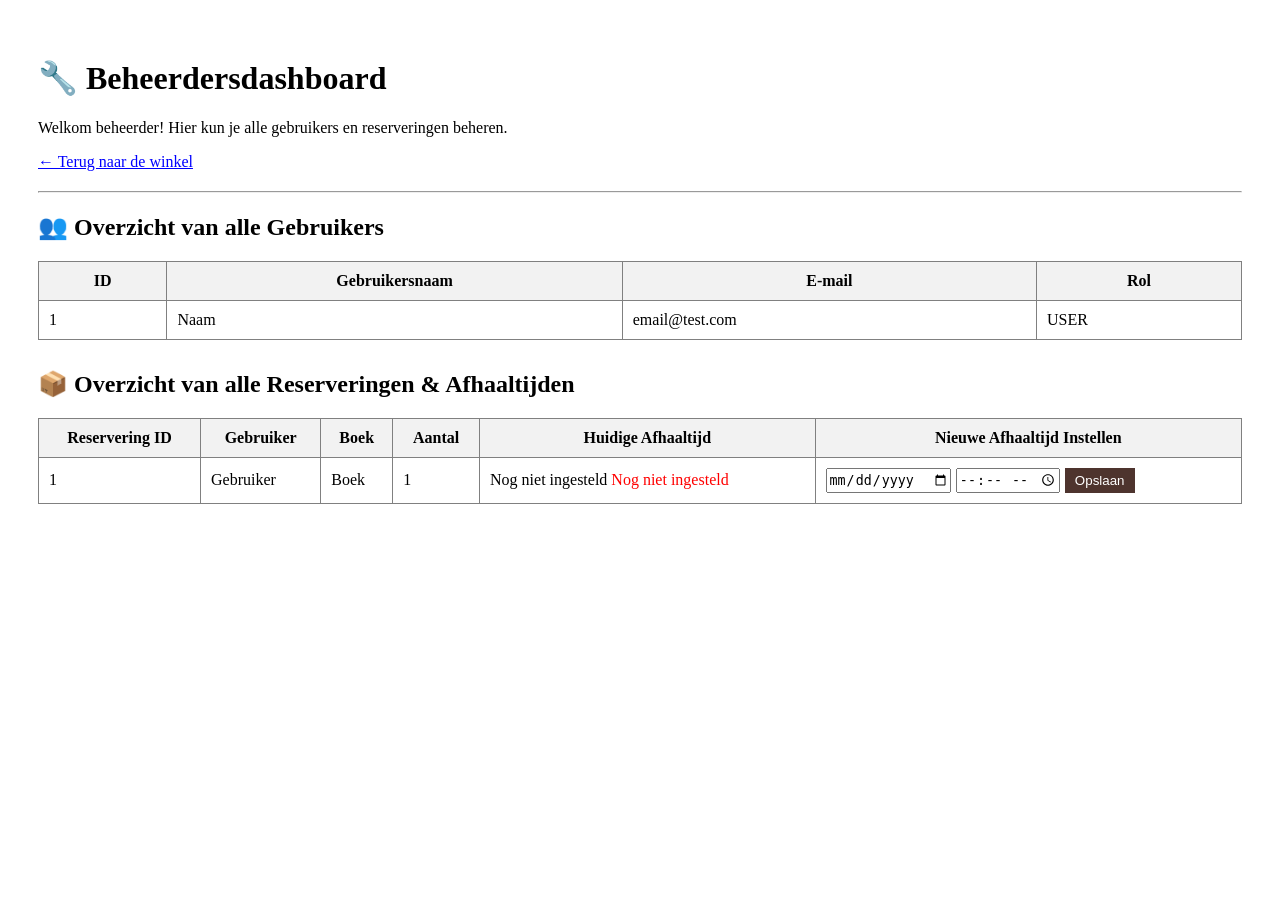
<file: src/main/resources/templates/admin-dashboard.html>
<!DOCTYPE html>
<html xmlns:th="http://www.thymeleaf.org">
<head>
    <meta charset="UTF-8">
    <title>Admin Dashboard - Boekenwinkel</title>
    <link rel="stylesheet" th:href="@{/style.css}">
</head>
<body>
<div style="padding: 30px;">
    <h1>🔧 Beheerdersdashboard</h1>
    <p>Welkom beheerder! Hier kun je alle gebruikers en reserveringen beheren.</p>

    <p><a href="/" style="text-decoration: underline; color: blue;">← Terug naar de winkel</a></p>

    <hr style="margin: 20px 0;">

    <h2>👥 Overzicht van alle Gebruikers</h2>
    <table border="1" cellpadding="10" style="border-collapse: collapse; width: 100%; margin-bottom: 30px;">
        <thead>
        <tr style="background-color: #f2f2f2;">
            <th>ID</th>
            <th>Gebruikersnaam</th>
            <th>E-mail</th>
            <th>Rol</th>
        </tr>
        </thead>
        <tbody>
        <tr th:each="u : ${users}">
            <td th:text="${u.id}">1</td>
            <td th:text="${u.username}">Naam</td>
            <td th:text="${u.email}">email@test.com</td>
            <td th:text="${u.role}">USER</td>
        </tr>
        </tbody>
    </table>

    <h2>📦 Overzicht van alle Reserveringen & Afhaaltijden</h2>
    <table border="1" cellpadding="10" style="border-collapse: collapse; width: 100%;">
        <thead>
        <tr style="background-color: #f2f2f2;">
            <th>Reservering ID</th>
            <th>Gebruiker</th>
            <th>Boek</th>
            <th>Aantal</th>
            <th>Huidige Afhaaltijd</th>
            <th>Nieuwe Afhaaltijd Instellen</th>
        </tr>
        </thead>
        <tbody>
        <tr th:each="res : ${reservations}">
            <td th:text="${res.id}">1</td>
            <td th:text="${res.user != null ? res.user.username : 'Onbekend'}">Gebruiker</td>
            <td th:text="${res.book != null ? res.book.title : 'Onbekend'}">Boek</td>
            <td th:text="${res.aantal}">1</td>
            <td>
                <span th:if="${res.afhaalDatum != null}" th:text="${res.afhaalDatum + ' om ' + res.afhaalTijd}">Nog niet ingesteld</span>
                <span th:if="${res.afhaalDatum == null}" style="color: red;">Nog niet ingesteld</span>
            </td>
            <td>
                <!-- Formulier om afhaaldatum en -tijd op te slaan -->
                <form th:action="@{/admin/reservation/update-pickup/{id}(id=${res.id})}" method="post" style="display: flex; gap: 5px;">
                    <input type="date" name="afhaalDatum" th:value="${res.afhaalDatum}" required />
                    <input type="time" name="afhaalTijd" th:value="${res.afhaalTijd}" required />
                    <button type="submit" style="background-color: #4e342e; color: white; border: none; padding: 5px 10px; cursor: pointer;">Opslaan</button>
                </form>
            </td>
        </tr>
        </tbody>
    </table>
</div>
</body>
</html>
</file>
